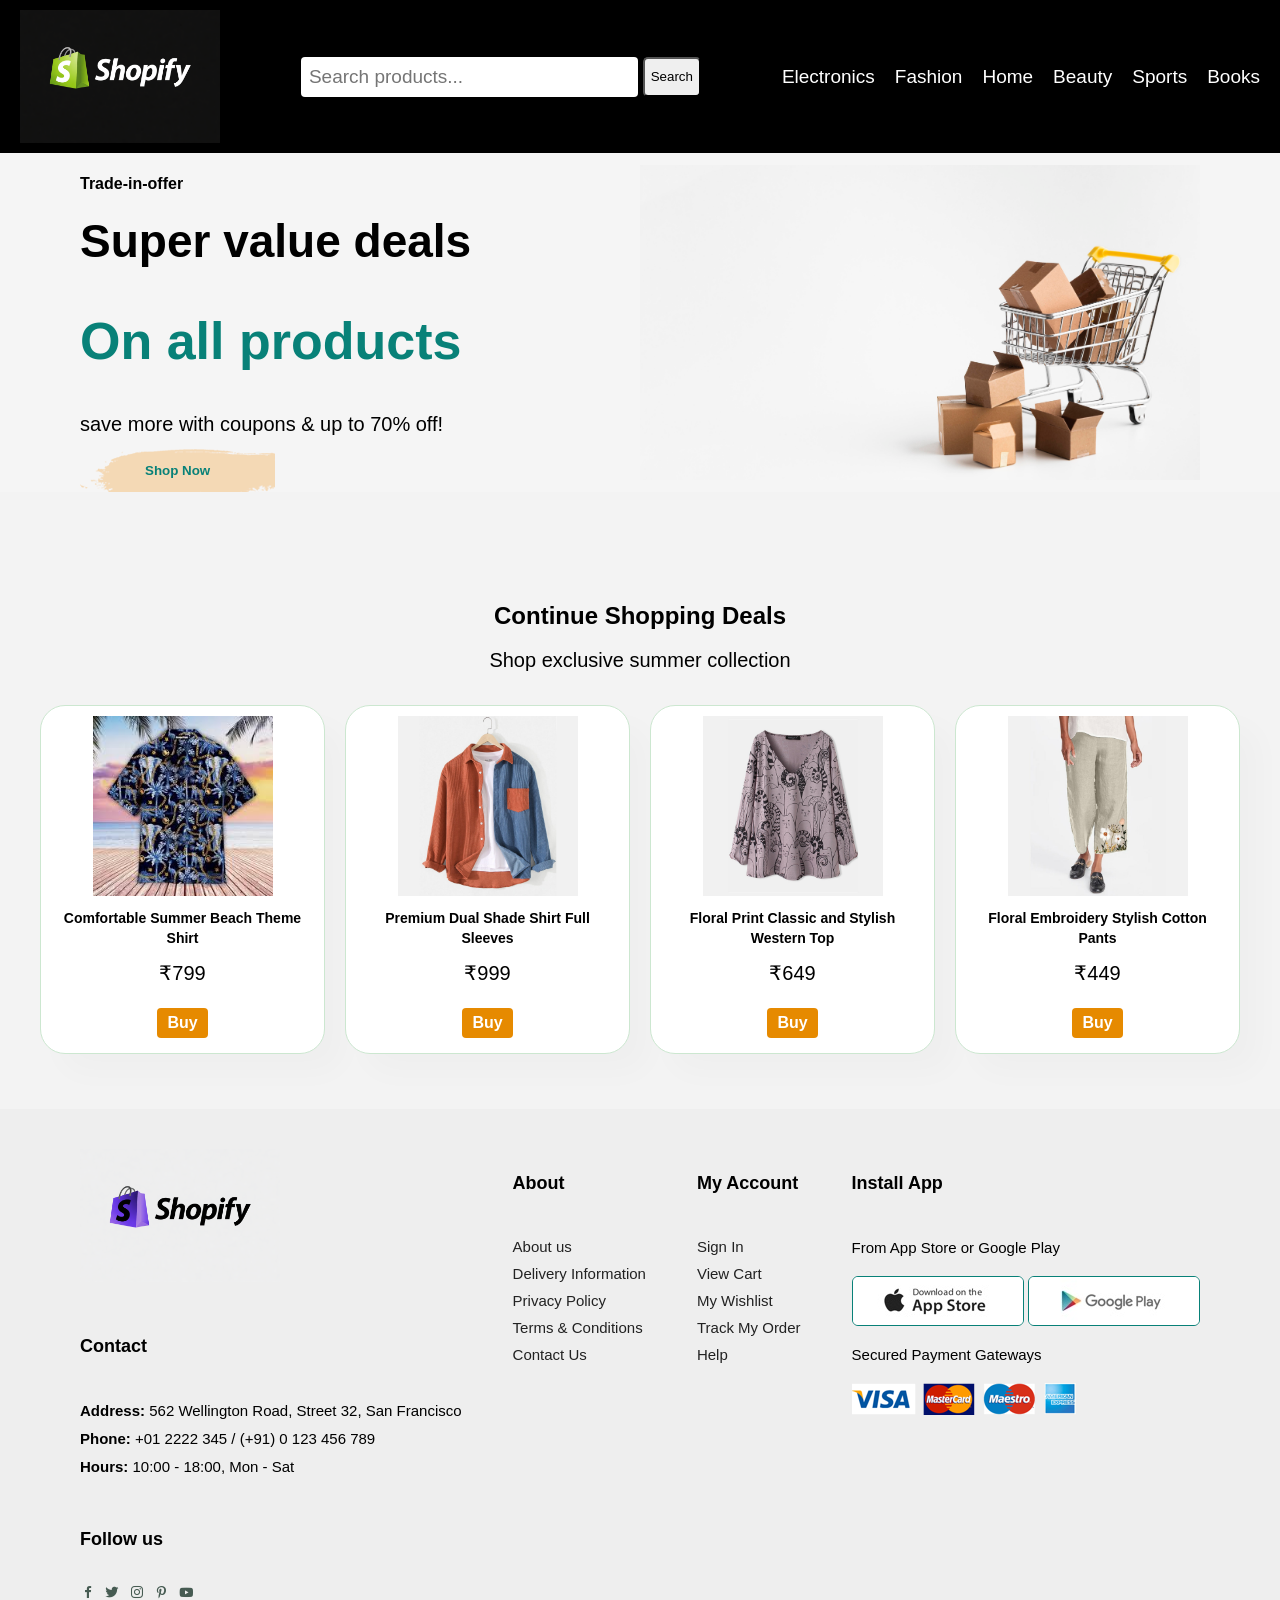
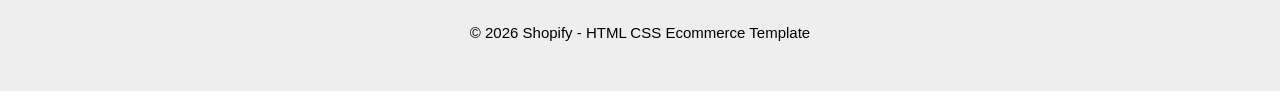
<file: index.html>
<!DOCTYPE html>
<html lang="en">

<head>
  <title>Ecommerce Shopping Webpage</title>
  <meta charset="UTF-8">
  <meta name="viewport" content="width=device-width, initial-scale=1.0">
  <link href='https://unpkg.com/boxicons@2.1.4/css/boxicons.min.css' rel='stylesheet'>
  <link rel="stylesheet" href="shopify.css">
</head>

<body>

  <header class="navbar">
    <img class="logo" src="images/shopify.png" alt="Logo">
    <div class="search-box">
      <input type="text" id="searchBar" placeholder="Search products...">
      <button id="searchBtn">Search</button>
    </div>
    <nav class="nav-links">
      <a href="electronics.html">Electronics</a>
      <a href="fashion.html">Fashion</a>
      <a href="home.html">Home</a>
      <a href="beauty.html">Beauty</a>
      <a href="sports.html">Sports</a>
      <a href="books.html">Books</a>
    </nav>
  </header>

  <section id="main">
    <div class="left">
      <h4>Trade-in-offer</h4>
      <h2>Super value deals</h2>
      <h1>On all products</h1>
      <p>save more with coupons & up to 70% off!</p>
      <button class="btn">Shop Now</button>
    </div>

    <div class="right">
      <img src="images/banner1.jpg" alt="shopping">
    </div>
  </section>
  <div class="search-results">
    <div class="searchproducts" id="productList"></div>
    <p id="noResults" style="display:none;">No products found</p>
  </div>
  <section class="deals">
    <h1 class="title">Continue Shopping Deals</h1>
    <p> Shop exclusive summer collection</p>

    <div class="product-grid">
      <div class="product">
        <img src="images/western.jpg" onclick="goToProduct('western')">
        <p class="desc product-name">Comfortable Summer Beach Theme Shirt</p>
        <p>₹799</p>
        <p class="price">Buy</p>
      </div>
      <div class="product">
        <img src="images/f2.jpg" onclick="goToProduct('dualshirt')">
        <p class="desc product-name">Premium Dual Shade Shirt Full Sleeves</p>
        <p>₹999</p>
        <p class="price">Buy</p>
      </div>
      <div class="product" onclick="goToProduct('westerntop')">
        <img src="images/f3.jpg">
        <p class="desc product-name">Floral Print Classic and Stylish Western Top</p>
        <p>₹649</p>
        <p class="price">Buy</p>
      </div>
      <div class="product" onclick="goToProduct('pants')">
        <img src="images/f4.jpg">
        <p class="desc product-name">Floral Embroidery Stylish Cotton Pants </p>
        <p>₹449</p>
        <p class="price">Buy</p>
      </div>
      
    </div>
  </section>
  <footer class="section-p1">
    <div class="col">
      <img class="logo" src="images/shopify.png" alt="">
      <h4>Contact</h4>
      <p><strong>Address:</strong> 562 Wellington Road, Street 32, San Francisco</p>
      <p><strong>Phone:</strong> +01 2222 345 / (+91) 0 123 456 789</p>
      <p><strong>Hours:</strong> 10:00 - 18:00, Mon - Sat</p>
      <div class="follow">
        <h4>Follow us</h4>
        <div class="icon">
          <i class='bx bxl-facebook'></i>
          <i class='bx bxl-twitter'></i>
          <i class='bx bxl-instagram'></i>
          <i class='bx bxl-pinterest-alt'></i>
          <i class='bx bxl-youtube'></i>
        </div>
      </div>
    </div>

    <div class="col">
      <h4>About</h4>
      <a>About us</a>
      <a>Delivery Information</a>
      <a>Privacy Policy</a>
      <a>Terms & Conditions</a>
      <a>Contact Us</a>
    </div>

    <div class="col">
      <h4>My Account</h4>
      <a>Sign In</a>
      <a>View Cart</a>
      <a>My Wishlist</a>
      <a>Track My Order</a>
      <a>Help</a>
    </div>

    <div class="col install">
      <h4>Install App</h4>
      <p>From App Store or Google Play</p>
      <div class="row">
        <img src="images/app.jpg" alt="">
        <img src="images/play.jpg" alt="">
      </div>
      <p>Secured Payment Gateways</p>
      <img src="images/pay.png" alt="">
    </div>

    <div class="copyright">
      <p>© 2026 Shopify - HTML CSS Ecommerce Template</p>
    </div>
  </footer>
  <script src="product.js"></script>

<script>
const searchInput = document.getElementById("searchBar");
const searchBtn = document.getElementById("searchBtn");
const container = document.getElementById("productList"); // create this div
const noResults = document.getElementById("noResults");

function performSearch() {
  let searchValue = searchInput.value.toLowerCase();
  container.innerHTML = "";
  let visibleCount = 0;

  Object.keys(products).forEach(key => {
    const p = products[key];

    if (p.name.toLowerCase().includes(searchValue)) {
      container.innerHTML += `
        <div class="product-card" onclick="goToProduct('${key}')">
          <img src="${p.img}">
          <p>${p.desc}</p>
          <p>${p.price}</p>
          <p>${p.rating}</p>
        </div>
      `;
      visibleCount++;
    }
  });

  noResults.style.display = visibleCount === 0 ? "block" : "none";
}

function goToProduct(product) {
  window.location.href = "product.html?item=" + product;
}

searchBtn.addEventListener("click", performSearch);

</script>
</body>

</html>
</file>
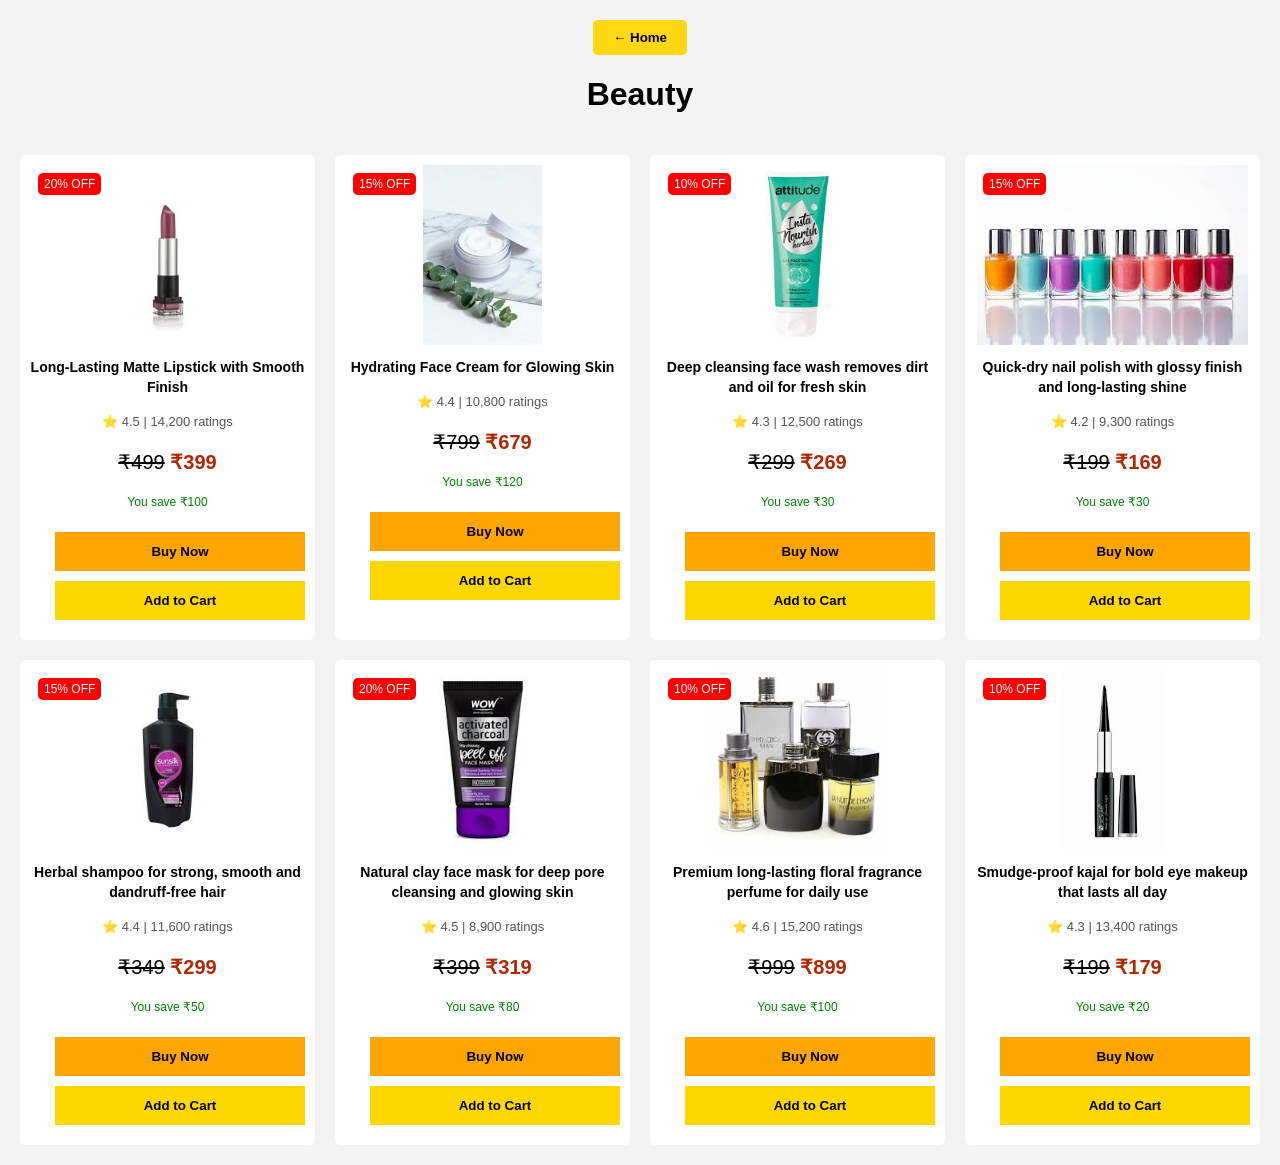
<file: beauty.html>
<!DOCTYPE html>
<html>

<head>
  <title>Beauty Products</title>
  <link rel="stylesheet" href="shopify.css">
</head>

<body>
  <div class="home-container">
    <button onclick="goHome()" class="home-btn">← Home</button>
  </div>
  <h1 class="title">Beauty</h1>

  <div class="products">

    <div class="product-card" onclick="goToProduct('lipstick')">
      <div class="img-box">
        <img src="images/lipstick.jpg">
        <span class="discount">20% OFF</span>
      </div>
      <p class="desc">Long-Lasting Matte Lipstick with Smooth Finish</p>
      <p class="rating">⭐ 4.5 | 14,200 ratings</p>
      <p>
        <del>₹499</del>
        <span class="final">₹399</span>
      </p>
      <p class="save">You save ₹100</p>
      <button class="buy">Buy Now</button>
      <button class="cart">Add to Cart</button>
    </div>

    <div class="product-card" onclick="goToProduct('facecream')">
      <div class="img-box">
        <img src="images/face-cream.jpg">
        <span class="discount">15% OFF</span>
      </div>
      <p class="desc">Hydrating Face Cream for Glowing Skin</p>
      <p class="rating">⭐ 4.4 | 10,800 ratings</p>
      <p>
        <del>₹799</del>
        <span class="final">₹679</span>
      </p>
      <p class="save">You save ₹120</p>
      <button class="buy">Buy Now</button>
      <button class="cart">Add to Cart</button>
    </div>

    <div class="product-card" onclick="goToProduct('facewash')">
      <div class="img-box">
        <img src="images/face-wash.jpg">
        <span class="discount">10% OFF</span>
      </div>
      <p class="desc">Deep cleansing face wash removes dirt and oil for fresh skin</p>
      <p class="rating">⭐ 4.3 | 12,500 ratings</p>
      <p>
        <del>₹299</del>
        <span class="final">₹269</span>
      </p>
      <p class="save">You save ₹30</p>
      <button class="buy">Buy Now</button>
      <button class="cart">Add to Cart</button>
    </div>

    <div class="product-card" onclick="goToProduct('nailpolish')">
      <div class="img-box">
        <img src="images/nail-polish.jpg">
        <span class="discount">15% OFF</span>
      </div>
      <p class="desc">Quick-dry nail polish with glossy finish and long-lasting shine</p>
      <p class="rating">⭐ 4.2 | 9,300 ratings</p>
      <p>
        <del>₹199</del>
        <span class="final">₹169</span>
      </p>
      <p class="save">You save ₹30</p>
      <button class="buy">Buy Now</button>
      <button class="cart">Add to Cart</button>
    </div>

    <div class="product-card" onclick="goToProduct('shampoo')">
      <div class="img-box">
        <img src="images/shampoo.jpg">
        <span class="discount">15% OFF</span>
      </div>
      <p class="desc">Herbal shampoo for strong, smooth and dandruff-free hair</p>
      <p class="rating">⭐ 4.4 | 11,600 ratings</p>
      <p>
        <del>₹349</del>
        <span class="final">₹299</span>
      </p>
      <p class="save">You save ₹50</p>
      <button class="buy">Buy Now</button>
      <button class="cart">Add to Cart</button>
    </div>

    <div class="product-card" onclick="goToProduct('facemask')">
      <div class="img-box">
        <img src="images/face-mask.jpg">
        <span class="discount">20% OFF</span>
      </div>
      <p class="desc">Natural clay face mask for deep pore cleansing and glowing skin</p>
      <p class="rating">⭐ 4.5 | 8,900 ratings</p>
      <p>
        <del>₹399</del>
        <span class="final">₹319</span>
      </p>
      <p class="save">You save ₹80</p>
      <button class="buy">Buy Now</button>
      <button class="cart">Add to Cart</button>
    </div>

    <div class="product-card" onclick="goToProduct('perfume')">
      <div class="img-box">
        <img src="images/perfume.jpg">
        <span class="discount">10% OFF</span>
      </div>
      <p class="desc">Premium long-lasting floral fragrance perfume for daily use</p>
      <p class="rating">⭐ 4.6 | 15,200 ratings</p>
      <p>
        <del>₹999</del>
        <span class="final">₹899</span>
      </p>
      <p class="save">You save ₹100</p>
      <button class="buy">Buy Now</button>
      <button class="cart">Add to Cart</button>
    </div>

    <div class="product-card" onclick="goToProduct('kajal')">
      <div class="img-box">
        <img src="images/kajal.jpg">
        <span class="discount">10% OFF</span>
      </div>
      <p class="desc">Smudge-proof kajal for bold eye makeup that lasts all day</p>
      <p class="rating">⭐ 4.3 | 13,400 ratings</p>
      <p>
        <del>₹199</del>
        <span class="final">₹179</span>
      </p>
      <p class="save">You save ₹20</p>
      <button class="buy">Buy Now</button>
      <button class="cart">Add to Cart</button>
    </div>

  </div>
  <script>
    function goToProduct(product) {
      window.location.href = "product.html?item=" + product;
    }
    function goHome() {
      window.location.href = "index.html"
    }
  </script>
</body>

</html>
</file>
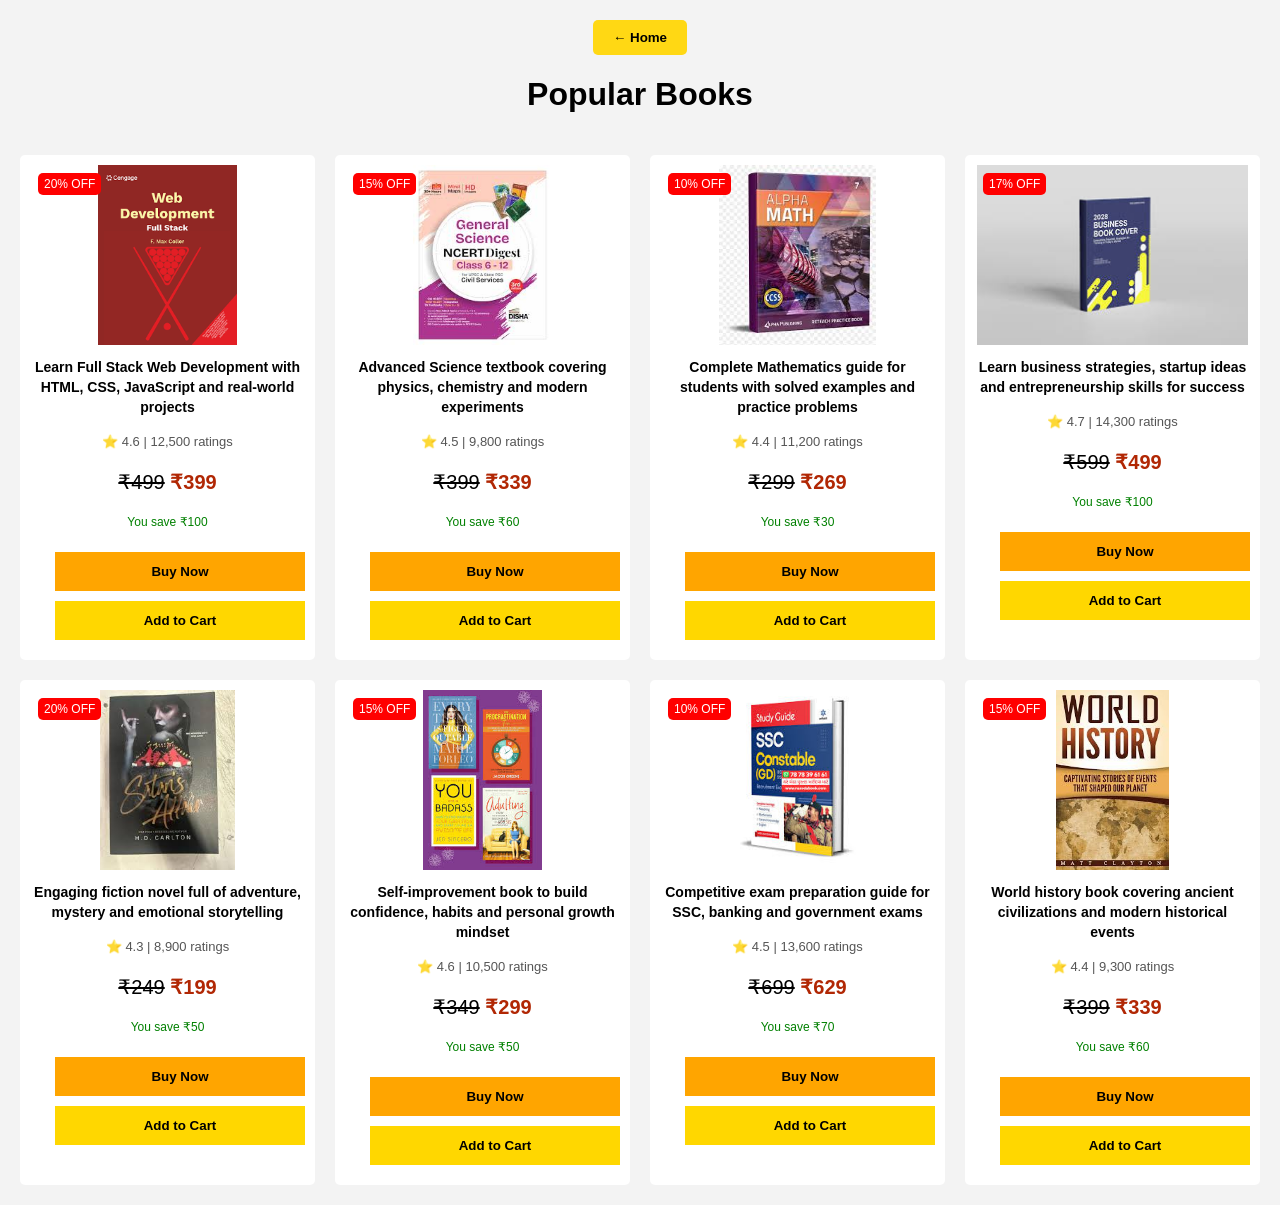
<file: books.html>
<!DOCTYPE html>
<html>

<head>
  <title>Books</title>
  <link rel="stylesheet" href="shopify.css">
</head>

<body>
  <div class="home-container">
    <button onclick="goHome()" class="home-btn">← Home</button>
  </div>
  <h1 class="title">Popular Books</h1>

  <div class="products">

    <div class="product-card" onclick="goToProduct('fullstack')">
      <div class="img-box">
        <img src="images/fullstack.png">
        <span class="discount">20% OFF</span>
      </div>
      <p class="desc">Learn Full Stack Web Development with HTML, CSS, JavaScript and real-world projects</p>
      <p class="rating">⭐ 4.6 | 12,500 ratings</p>
      <p>
        <del>₹499</del>
        <span class="final">₹399</span>
      </p>
      <p class="save">You save ₹100</p>
      <button class="buy">Buy Now</button>
      <button class="cart">Add to Cart</button>
    </div>

    <div class="product-card" onclick="goToProduct('science')">
      <div class="img-box">
        <img src="images/science.jpg">
        <span class="discount">15% OFF</span>
      </div>
      <p class="desc">Advanced Science textbook covering physics, chemistry and modern experiments</p>
      <p class="rating">⭐ 4.5 | 9,800 ratings</p>
      <p>
        <del>₹399</del>
        <span class="final">₹339</span>
      </p>
      <p class="save">You save ₹60</p>
      <button class="buy">Buy Now</button>
      <button class="cart">Add to Cart</button>
    </div>

    <div class="product-card" onclick="goToProduct('math')">
      <div class="img-box">
        <img src="images/math.jpg">
        <span class="discount">10% OFF</span>
      </div>
      <p class="desc">Complete Mathematics guide for students with solved examples and practice problems</p>
      <p class="rating">⭐ 4.4 | 11,200 ratings</p>
      <p>
        <del>₹299</del>
        <span class="final">₹269</span>
      </p>
      <p class="save">You save ₹30</p>
      <button class="buy">Buy Now</button>
      <button class="cart">Add to Cart</button>
    </div>

    <div class="product-card" onclick="goToProduct('business')">
      <div class="img-box">
        <img src="images/business.jpg">
        <span class="discount">17% OFF</span>
      </div>
      <p class="desc">Learn business strategies, startup ideas and entrepreneurship skills for success</p>
      <p class="rating">⭐ 4.7 | 14,300 ratings</p>
      <p>
        <del>₹599</del>
        <span class="final">₹499</span>
      </p>
      <p class="save">You save ₹100</p>
      <button class="buy">Buy Now</button>
      <button class="cart">Add to Cart</button>
    </div>

    <div class="product-card" onclick="goToProduct('fiction')">
      <div class="img-box">
        <img src="images/fiction.jpg">
        <span class="discount">20% OFF</span>
      </div>
      <p class="desc">Engaging fiction novel full of adventure, mystery and emotional storytelling</p>
      <p class="rating">⭐ 4.3 | 8,900 ratings</p>
      <p>
        <del>₹249</del>
        <span class="final">₹199</span>
      </p>
      <p class="save">You save ₹50</p>
      <button class="buy">Buy Now</button>
      <button class="cart">Add to Cart</button>
    </div>

    <div class="product-card" onclick="goToProduct('selfhelp')">
      <div class="img-box">
        <img src="images/self-help.jpg">
        <span class="discount">15% OFF</span>
      </div>
      <p class="desc">Self-improvement book to build confidence, habits and personal growth mindset</p>
      <p class="rating">⭐ 4.6 | 10,500 ratings</p>
      <p>
        <del>₹349</del>
        <span class="final">₹299</span>
      </p>
      <p class="save">You save ₹50</p>
      <button class="buy">Buy Now</button>
      <button class="cart">Add to Cart</button>
    </div>

    <div class="product-card" onclick="goToProduct('ssc')">
      <div class="img-box">
        <img src="images/ssc.jpg">
        <span class="discount">10% OFF</span>
      </div>
      <p class="desc">Competitive exam preparation guide for SSC, banking and government exams</p>
      <p class="rating">⭐ 4.5 | 13,600 ratings</p>
      <p>
        <del>₹699</del>
        <span class="final">₹629</span>
      </p>
      <p class="save">You save ₹70</p>
      <button class="buy">Buy Now</button>
      <button class="cart">Add to Cart</button>
    </div>

    <div class="product-card" onclick="goToProduct('history')">
      <div class="img-box">
        <img src="images/history.jpg">
        <span class="discount">15% OFF</span>
      </div>
      <p class="desc">World history book covering ancient civilizations and modern historical events</p>
      <p class="rating">⭐ 4.4 | 9,300 ratings</p>
      <p>
        <del>₹399</del>
        <span class="final">₹339</span>
      </p>
      <p class="save">You save ₹60</p>
      <button class="buy">Buy Now</button>
      <button class="cart">Add to Cart</button>
    </div>

  </div>
  <script>function goToProduct(product) {
      window.location.href = "product.html?item=" + product;
    }
    function goHome() {
      window.location.href = "index.html"
    }</script>
</body>

</html>
</file>
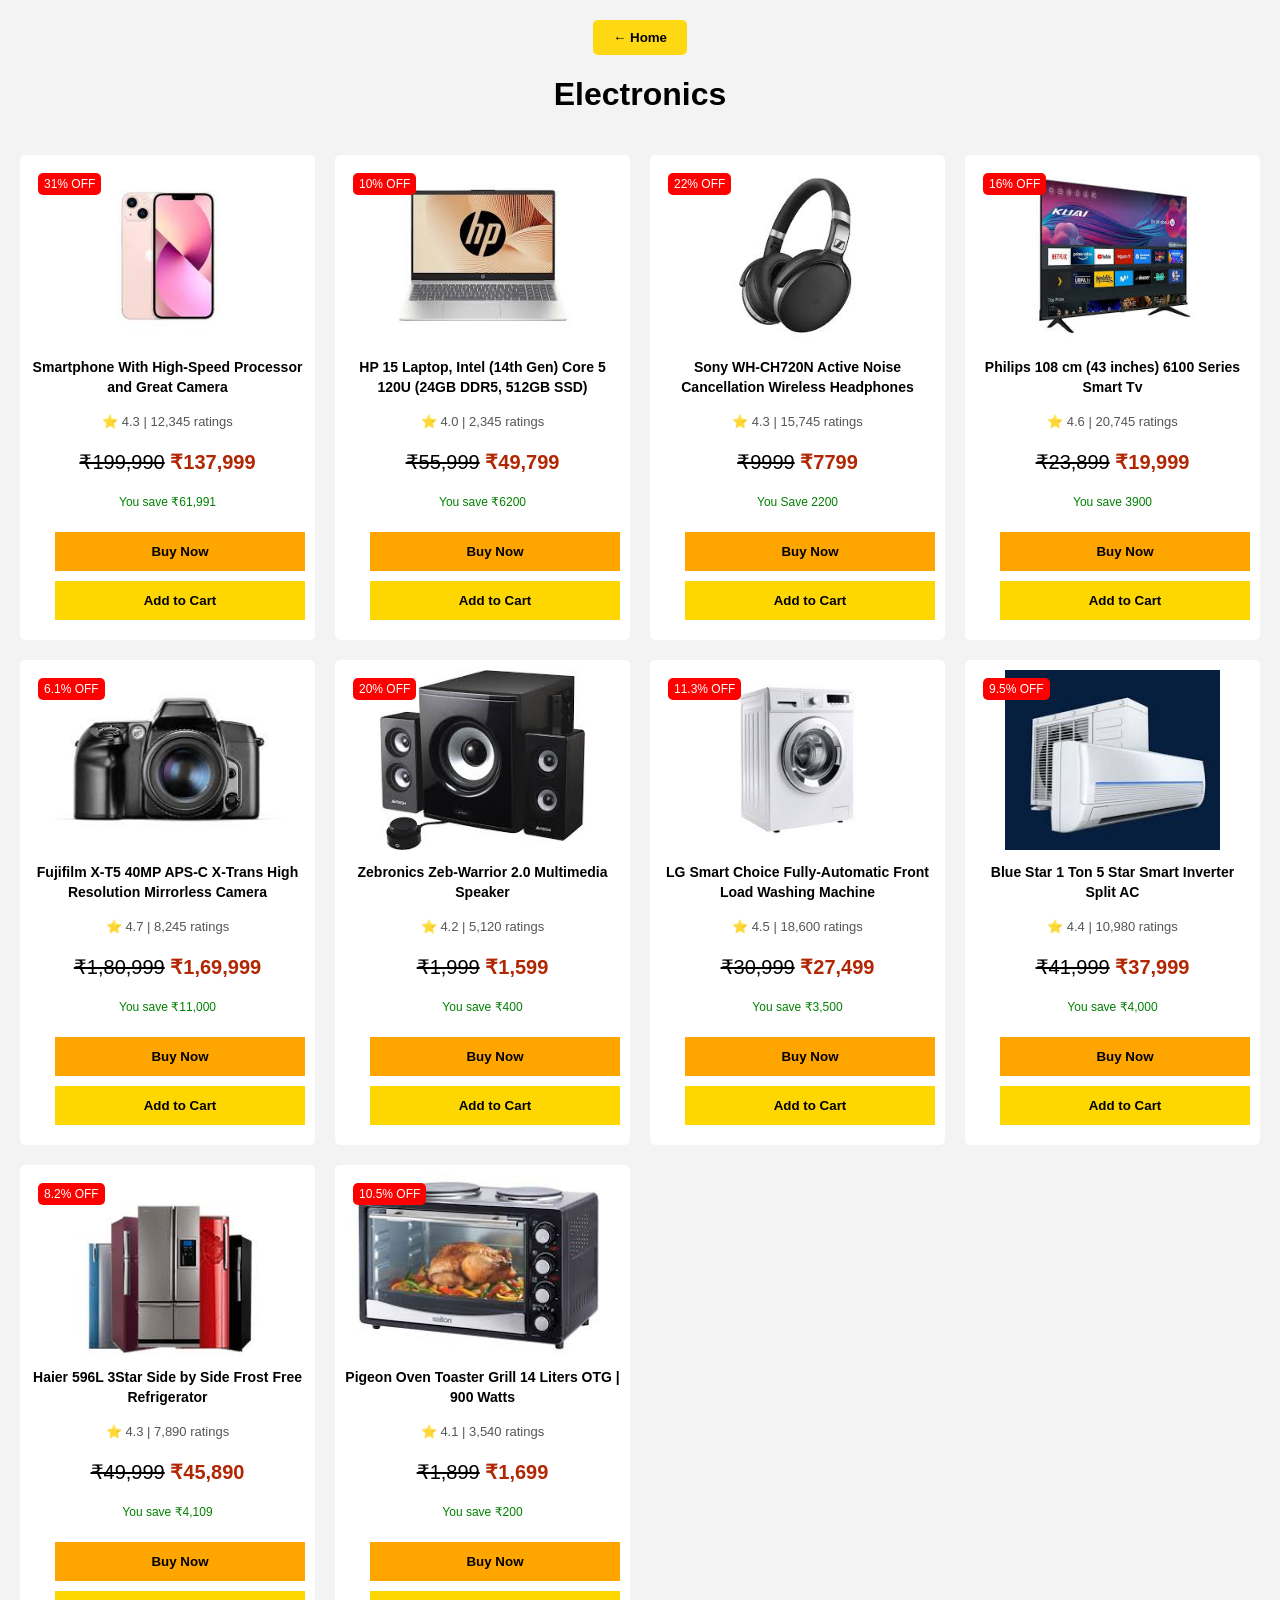
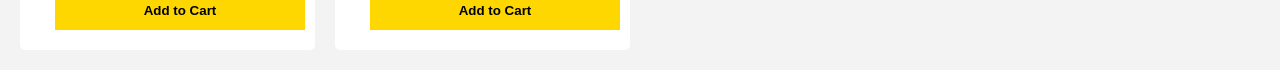
<file: electronics.html>
<!DOCTYPE html>
<html>

<head>
  <title>Electronics</title>
  <link rel="stylesheet" href="shopify.css">
</head>

<body>
  <div class="home-container">
    <button onclick="goHome()" class="home-btn">← Home</button>
  </div>
  <h1 class="title">Electronics</h1>

  <div class="products">

    <div class="product-card" onclick="goToProduct('phone')">
      <div class="img-box">
        <img src="images/phone.jpg">
        <span class="discount">31% OFF</span>
      </div>
      <p class="desc">
        Smartphone With High-Speed Processor and Great Camera
      </p>
      <p class="rating">⭐ 4.3 | 12,345 ratings</p>
      <p>
        <del>₹199,990</del>
        <span class="final">₹137,999</span>
      </p>
      <p class="save">You save ₹61,991</p>
      <button class="buy">Buy Now</button>
      <button class="cart">Add to Cart</button>
    </div>

    <div class="product-card" onclick="goToProduct('laptop')">
      <div class="img-box">
        <img src="images/laptop.jpg">
        <span class="discount">10% OFF</span>
      </div>
      <p class="desc">HP 15 Laptop, Intel (14th Gen) Core 5 120U (24GB DDR5, 512GB SSD)</p>
      <p class="rating">⭐ 4.0 | 2,345 ratings</p>
      <p>
        <del>₹55,999</del>
        <span class="final">₹49,799</span>
      </p>
      <p class="save">You save ₹6200</p>
      <button class="buy">Buy Now</button>
      <button class="cart">Add to Cart</button>
    </div>

    <div class="product-card" onclick="goToProduct('headphones')">
      <div class="img-box">
        <img src="images/headphones.jpg">
        <span class="discount">22% OFF</span>
      </div>
      <p class="desc">Sony WH-CH720N Active Noise Cancellation Wireless Headphones</p>
      <p class="rating">⭐ 4.3 | 15,745 ratings</p>
      <p>
        <del>₹9999</del>
        <span class="final">₹7799</span>
      </p>
      <p class="save">You Save 2200</p>
      <button class="buy">Buy Now</button>
      <button class="cart">Add to Cart</button>
    </div>

    <div class="product-card" onclick="goToProduct('tv')">
      <div class="img-box">
        <img src="images/tv.jpg">
        <span class="discount">16% OFF</span>
      </div>
      <p class="desc">Philips 108 cm (43 inches) 6100 Series Smart Tv</p>
      <p class="rating">⭐ 4.6 | 20,745 ratings</p>
      <p>
        <del>₹23,899</del>
        <span class="final">₹19,999</span>
      </p>
      <p class="save">You save 3900</p>
      <button class="buy">Buy Now</button>
      <button class="cart">Add to Cart</button>
    </div>

    <div class="product-card" onclick="goToProduct('camera')">
      <div class="img-box">
        <img src="images/camera.jpg">
        <span class="discount">6.1% OFF</span>
      </div>
      <p class="desc">Fujifilm X-T5 40MP APS-C X-Trans High Resolution Mirrorless Camera</p>
      <p class="rating">⭐ 4.7 | 8,245 ratings</p>
      <p>
        <del>₹1,80,999</del>
        <span class="final">₹1,69,999</span>
      </p>
      <p class="save">You save ₹11,000</p>
      <button class="buy">Buy Now</button>
      <button class="cart">Add to Cart</button>
    </div>


    <div class="product-card" onclick="goToProduct('speaker')">
      <div class="img-box">
        <img src="images/speaker.jpg">
        <span class="discount">20% OFF</span>
      </div>
      <p class="desc">Zebronics Zeb-Warrior 2.0 Multimedia Speaker</p>
      <p class="rating">⭐ 4.2 | 5,120 ratings</p>
      <p>
        <del>₹1,999</del>
        <span class="final">₹1,599</span>
      </p>
      <p class="save">You save ₹400</p>
      <button class="buy">Buy Now</button>
      <button class="cart">Add to Cart</button>
    </div>

    <div class="product-card" onclick="goToProduct('washingmachine')">
      <div class="img-box">
        <img src="images/washingmachine.jpg">
        <span class="discount">11.3% OFF</span>
      </div>
      <p class="desc">LG Smart Choice Fully-Automatic Front Load Washing Machine</p>
      <p class="rating">⭐ 4.5 | 18,600 ratings</p>
      <p>
        <del>₹30,999</del>
        <span class="final">₹27,499</span>
      </p>
      <p class="save">You save ₹3,500</p>
      <button class="buy">Buy Now</button>
      <button class="cart">Add to Cart</button>
    </div>

    <div class="product-card" onclick="goToProduct('ac')">
      <div class="img-box">
        <img src="images/ac.jpg">
        <span class="discount">9.5% OFF</span>
      </div>
      <p class="desc">Blue Star 1 Ton 5 Star Smart Inverter Split AC</p>
      <p class="rating">⭐ 4.4 | 10,980 ratings</p>
      <p>
        <del>₹41,999</del>
        <span class="final">₹37,999</span>
      </p>
      <p class="save">You save ₹4,000</p>
      <button class="buy">Buy Now</button>
      <button class="cart">Add to Cart</button>
    </div>

    <div class="product-card" onclick="goToProduct('fridge')">
      <div class="img-box">
        <img src="images/refridge.jpg">
        <span class="discount">8.2% OFF</span>
      </div>
      <p class="desc">Haier 596L 3Star Side by Side Frost Free Refrigerator</p>
      <p class="rating">⭐ 4.3 | 7,890 ratings</p>
      <p>
        <del>₹49,999</del>
        <span class="final">₹45,890</span>
      </p>
      <p class="save">You save ₹4,109</p>
      <button class="buy">Buy Now</button>
      <button class="cart">Add to Cart</button>
    </div>

    <div class="product-card" onclick="goToProduct('oven')">
      <div class="img-box">
        <img src="images/oven.jpg">
        <span class="discount">10.5% OFF</span>
      </div>
      <p class="desc">Pigeon Oven Toaster Grill 14 Liters OTG | 900 Watts</p>
      <p class="rating">⭐ 4.1 | 3,540 ratings</p>
      <p>
        <del>₹1,899</del>
        <span class="final">₹1,699</span>
      </p>
      <p class="save">You save ₹200</p>
      <button class="buy">Buy Now</button>
      <button class="cart">Add to Cart</button>
    </div>
    <script>
      function goToProduct(product) {
        window.location.href = "product.html?item=" + product;
      }
      function goHome() {
        window.location.href = "index.html";
      }
    </script>
</body>

</html>
</file>
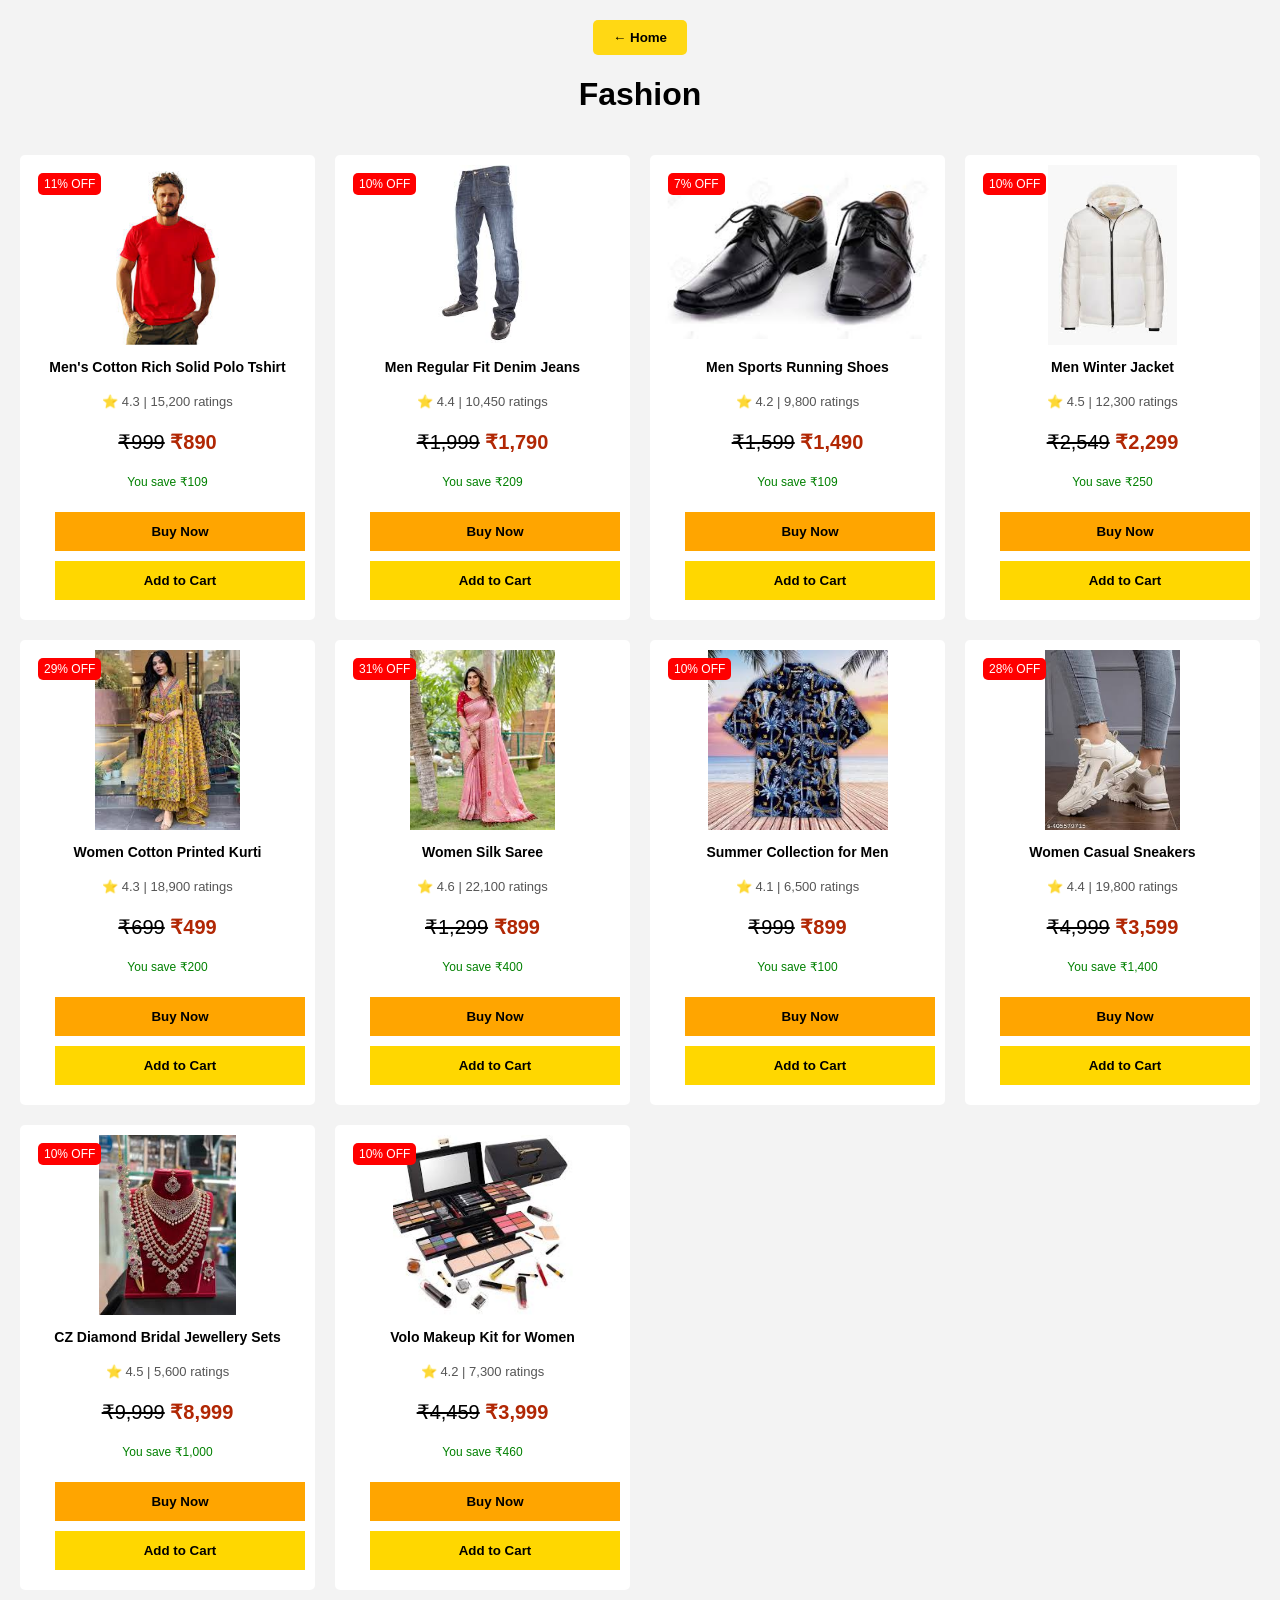
<file: fashion.html>
<!DOCTYPE html>
<html>

<head>
  <title>Fashion Products</title>
  <link rel="stylesheet" href="shopify.css">
</head>

<body>
  <div class="home-container">
    <button onclick="goHome()" class="home-btn">← Home</button>
  </div>
  <h1 class="title">Fashion</h1>
  <div class="products">
    <div class="product-card" onclick="goToProduct('tshirt')">
      <div class="img-box">
        <img src="images/tshirt.jpg">
        <span class="discount">11% OFF</span>
      </div>
      <p class="desc">Men's Cotton Rich Solid Polo Tshirt</p>
      <p class="rating">⭐ 4.3 | 15,200 ratings</p>
      <p>
        <del>₹999</del>
        <span class="final">₹890</span>
      </p>
      <p class="save">You save ₹109</p>
      <button class="buy">Buy Now</button>
      <button class="cart">Add to Cart</button>
    </div>

    <div class="product-card" onclick="goToProduct('jeans')">
      <div class="img-box">
        <img src="images/men-jeans.jpg">
        <span class="discount">10% OFF</span>
      </div>
      <p class="desc">Men Regular Fit Denim Jeans</p>
      <p class="rating">⭐ 4.4 | 10,450 ratings</p>
      <p>
        <del>₹1,999</del>
        <span class="final">₹1,790</span>
      </p>
      <p class="save">You save ₹209</p>
      <button class="buy">Buy Now</button>
      <button class="cart">Add to Cart</button>
    </div>

    <div class="product-card" onclick="goToProduct('shoes')">
      <div class="img-box">
        <img src="images/men-shoes.jpg">
        <span class="discount">7% OFF</span>
      </div>
      <p class="desc">Men Sports Running Shoes</p>
      <p class="rating">⭐ 4.2 | 9,800 ratings</p>
      <p>
        <del>₹1,599</del>
        <span class="final">₹1,490</span>
      </p>
      <p class="save">You save ₹109</p>
      <button class="buy">Buy Now</button>
      <button class="cart">Add to Cart</button>
    </div>

    <div class="product-card" onclick="goToProduct('jacket')">
      <div class="img-box">
        <img src="images/men-jacket.jpg">
        <span class="discount">10% OFF</span>
      </div>
      <p class="desc">Men Winter Jacket</p>
      <p class="rating">⭐ 4.5 | 12,300 ratings</p>
      <p>
        <del>₹2,549</del>
        <span class="final">₹2,299</span>
      </p>
      <p class="save">You save ₹250</p>
      <button class="buy">Buy Now</button>
      <button class="cart">Add to Cart</button>
    </div>

    <div class="product-card" onclick="goToProduct('kurti')">
      <div class="img-box">
        <img src="images/women-kurti.jpg">
        <span class="discount">29% OFF</span>
      </div>
      <p class="desc">Women Cotton Printed Kurti</p>
      <p class="rating">⭐ 4.3 | 18,900 ratings</p>
      <p>
        <del>₹699</del>
        <span class="final">₹499</span>
      </p>
      <p class="save">You save ₹200</p>
      <button class="buy">Buy Now</button>
      <button class="cart">Add to Cart</button>
    </div>

    <div class="product-card" onclick="goToProduct('saree')">
      <div class="img-box">
        <img src="images/women-saree.jpg">
        <span class="discount">31% OFF</span>
      </div>
      <p class="desc">Women Silk Saree</p>
      <p class="rating">⭐ 4.6 | 22,100 ratings</p>
      <p>
        <del>₹1,299</del>
        <span class="final">₹899</span>
      </p>
      <p class="save">You save ₹400</p>
      <button class="buy">Buy Now</button>
      <button class="cart">Add to Cart</button>
    </div>

    <div class="product-card" onclick="goToProduct('western')">
      <div class="img-box">
        <img src="images/western.jpg">
        <span class="discount">10% OFF</span>
      </div>
      <p class="desc">Summer Collection for Men</p>
      <p class="rating">⭐ 4.1 | 6,500 ratings</p>
      <p>
        <del>₹999</del>
        <span class="final">₹899</span>
      </p>
      <p class="save">You save ₹100</p>
      <button class="buy">Buy Now</button>
      <button class="cart">Add to Cart</button>
    </div>

    <div class="product-card" onclick="goToProduct('sneakers')">
      <div class="img-box">
        <img src="images/sneakers.jpg">
        <span class="discount">28% OFF</span>
      </div>
      <p class="desc">Women Casual Sneakers</p>
      <p class="rating">⭐ 4.4 | 19,800 ratings</p>
      <p>
        <del>₹4,999</del>
        <span class="final">₹3,599</span>
      </p>
      <p class="save">You save ₹1,400</p>
      <button class="buy">Buy Now</button>
      <button class="cart">Add to Cart</button>
    </div>

    <div class="product-card" onclick="goToProduct('jewelry')">
      <div class="img-box">
        <img src="images/jewelry.jpg">
        <span class="discount">10% OFF</span>
      </div>
      <p class="desc">CZ Diamond Bridal Jewellery Sets</p>
      <p class="rating">⭐ 4.5 | 5,600 ratings</p>
      <p>
        <del>₹9,999</del>
        <span class="final">₹8,999</span>
      </p>
      <p class="save">You save ₹1,000</p>
      <button class="buy">Buy Now</button>
      <button class="cart">Add to Cart</button>
    </div>

    <div class="product-card" onclick="goToProduct('makeup')">
      <div class="img-box">
        <img src="images/makeup.jpg">
        <span class="discount">10% OFF</span>
      </div>
      <p class="desc">Volo Makeup Kit for Women</p>
      <p class="rating">⭐ 4.2 | 7,300 ratings</p>
      <p>
        <del>₹4,459</del>
        <span class="final">₹3,999</span>
      </p>
      <p class="save">You save ₹460</p>
      <button class="buy">Buy Now</button>
      <button class="cart">Add to Cart</button>
    </div>

  </div>
  <script>function goToProduct(product) {
      window.location.href = "product.html?item=" + product;
    }
    function goHome() {
      window.location.href = "index.html";
    }</script>
</body>

</html>
</file>
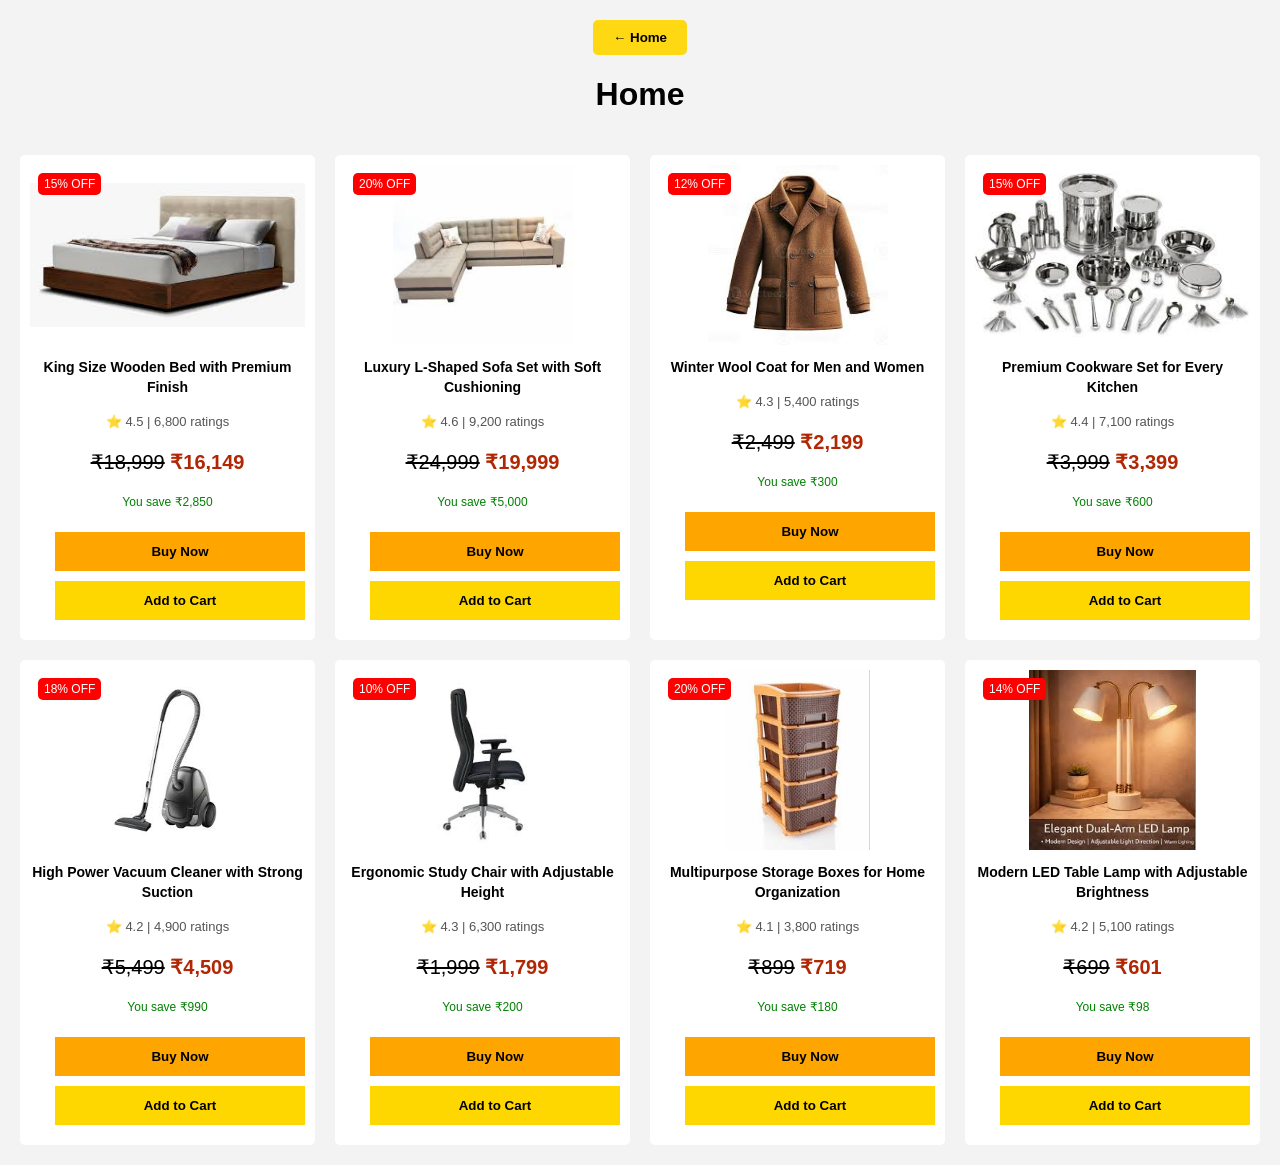
<file: home.html>
<!DOCTYPE html>
<html>

<head>
  <title>Home Appliances</title>
  <link rel="stylesheet" href="shopify.css">
</head>

<body>
  <div class="home-container">
    <button onclick="goHome()" class="home-btn">← Home</button>
  </div>
  <h1 class="title">Home</h1>

  <div class="products">

    <div class="product-card" onclick="goToProduct('bed')">
      <div class="img-box">
        <img src="images/bed.jpg">
        <span class="discount">15% OFF</span>
      </div>
      <p class="desc">King Size Wooden Bed with Premium Finish</p>
      <p class="rating">⭐ 4.5 | 6,800 ratings</p>
      <p>
        <del>₹18,999</del>
        <span class="final">₹16,149</span>
      </p>
      <p class="save">You save ₹2,850</p>
      <button class="buy">Buy Now</button>
      <button class="cart">Add to Cart</button>
    </div>

    <div class="product-card" onclick="goToProduct('sofa')">
      <div class="img-box">
        <img src="images/sofa.jpg">
        <span class="discount">20% OFF</span>
      </div>
      <p class="desc">Luxury L-Shaped Sofa Set with Soft Cushioning</p>
      <p class="rating">⭐ 4.6 | 9,200 ratings</p>
      <p>
        <del>₹24,999</del>
        <span class="final">₹19,999</span>
      </p>
      <p class="save">You save ₹5,000</p>
      <button class="buy">Buy Now</button>
      <button class="cart">Add to Cart</button>
    </div>

    <div class="product-card" onclick="goToProduct('coat')">
      <div class="img-box">
        <img src="images/coat.jpg">
        <span class="discount">12% OFF</span>
      </div>
      <p class="desc">Winter Wool Coat for Men and Women</p>
      <p class="rating">⭐ 4.3 | 5,400 ratings</p>
      <p>
        <del>₹2,499</del>
        <span class="final">₹2,199</span>
      </p>
      <p class="save">You save ₹300</p>
      <button class="buy">Buy Now</button>
      <button class="cart">Add to Cart</button>
    </div>

    <div class="product-card" onclick="goToProduct('kitchenset')">
      <div class="img-box">
        <img src="images/kitchen-set.jpg">
        <span class="discount">15% OFF</span>
      </div>
      <p class="desc">Premium Cookware Set for Every Kitchen</p>
      <p class="rating">⭐ 4.4 | 7,100 ratings</p>
      <p>
        <del>₹3,999</del>
        <span class="final">₹3,399</span>
      </p>
      <p class="save">You save ₹600</p>
      <button class="buy">Buy Now</button>
      <button class="cart">Add to Cart</button>
    </div>

    <div class="product-card" onclick="goToProduct('vacuum')">
      <div class="img-box">
        <img src="images/vaccum.jpg">
        <span class="discount">18% OFF</span>
      </div>
      <p class="desc">High Power Vacuum Cleaner with Strong Suction</p>
      <p class="rating">⭐ 4.2 | 4,900 ratings</p>
      <p>
        <del>₹5,499</del>
        <span class="final">₹4,509</span>
      </p>
      <p class="save">You save ₹990</p>
      <button class="buy">Buy Now</button>
      <button class="cart">Add to Cart</button>
    </div>

    <div class="product-card" onclick="goToProduct('chair')">
      <div class="img-box">
        <img src="images/chair.jpg">
        <span class="discount">10% OFF</span>
      </div>
      <p class="desc">Ergonomic Study Chair with Adjustable Height</p>
      <p class="rating">⭐ 4.3 | 6,300 ratings</p>
      <p>
        <del>₹1,999</del>
        <span class="final">₹1,799</span>
      </p>
      <p class="save">You save ₹200</p>
      <button class="buy">Buy Now</button>
      <button class="cart">Add to Cart</button>
    </div>

    <div class="product-card" onclick="goToProduct('storagebox')">
      <div class="img-box">
        <img src="images/storage-box.jpg">
        <span class="discount">20% OFF</span>
      </div>
      <p class="desc">Multipurpose Storage Boxes for Home Organization</p>
      <p class="rating">⭐ 4.1 | 3,800 ratings</p>
      <p>
        <del>₹899</del>
        <span class="final">₹719</span>
      </p>
      <p class="save">You save ₹180</p>
      <button class="buy">Buy Now</button>
      <button class="cart">Add to Cart</button>
    </div>

    <div class="product-card" onclick="goToProduct('lamp')">
      <div class="img-box">
        <img src="images/lamp.jpg">
        <span class="discount">14% OFF</span>
      </div>
      <p class="desc">Modern LED Table Lamp with Adjustable Brightness</p>
      <p class="rating">⭐ 4.2 | 5,100 ratings</p>
      <p>
        <del>₹699</del>
        <span class="final">₹601</span>
      </p>
      <p class="save">You save ₹98</p>
      <button class="buy">Buy Now</button>
      <button class="cart">Add to Cart</button>
    </div>

  </div>
  <script>function goToProduct(product) {
      window.location.href = "product.html?item=" + product;
    }
    function goHome() {
      window.location.href = "index.html"
    }</script>
</body>

</html>
</file>
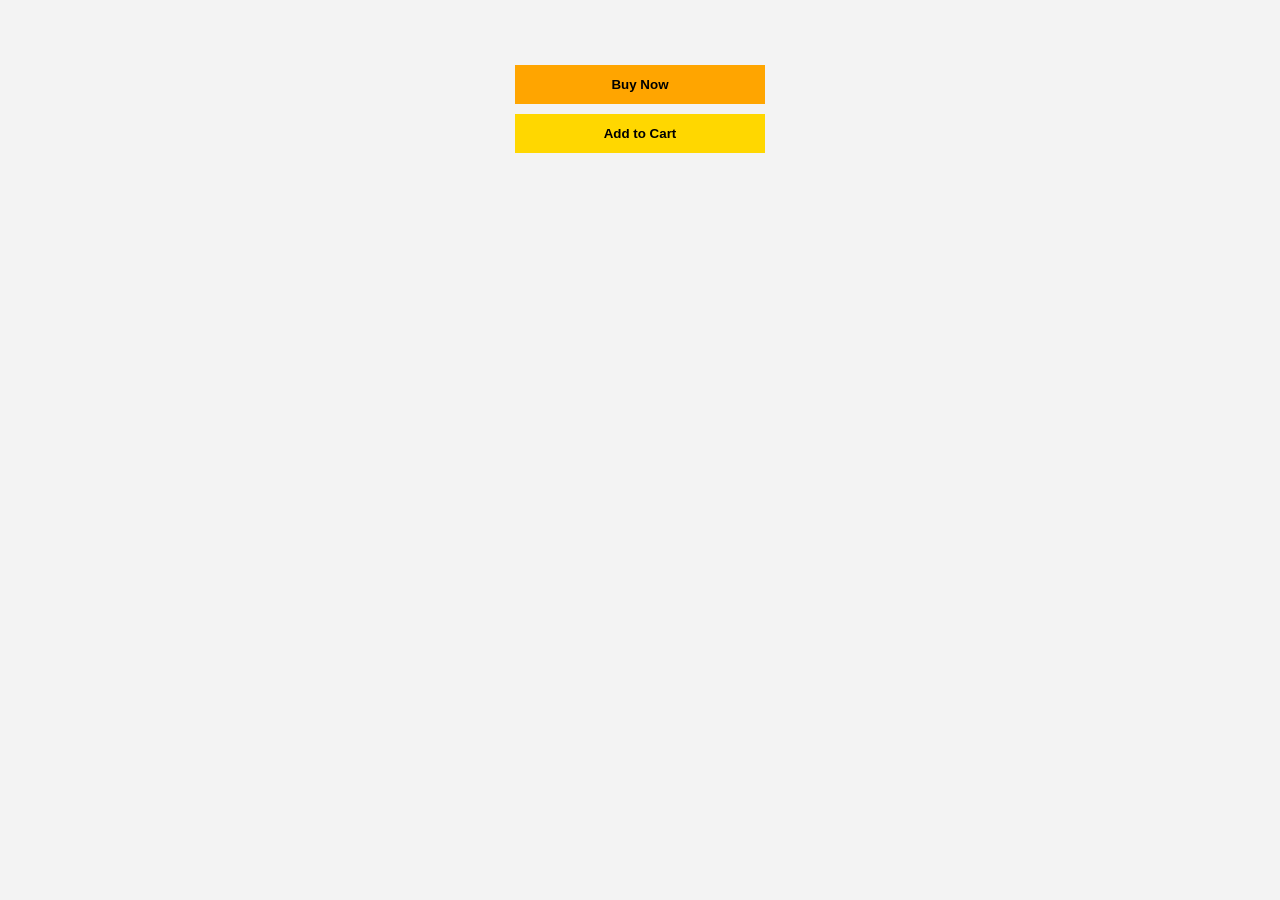
<file: product.html>
<!DOCTYPE html>
<html>

<head>
  <title>Product Details</title>
  <link rel="stylesheet" href="shopify.css">
</head>

<body>

  <div class="product-detail">
    <img id="productImg">

    <div class="details">
      <h2 id="productName"></h2>
      <p id="productRating"></p>
      <h3 id="productPrice"></h3>
      <p id="productDesc"></p>

      <button class="buy">Buy Now</button>
      <button class="cart">Add to Cart</button>
    </div>
  </div>

  <script src="product.js"></script>
<script>
const params = new URLSearchParams(window.location.search);
const item = params.get("item");

const product = products[item];

if (product) {
  document.getElementById("productImg").src = product.img;
  document.getElementById("productName").innerText = product.name;
  document.getElementById("productRating").innerText = product.rating;
  document.getElementById("productPrice").innerText = product.price;
  document.getElementById("productDesc").innerText = product.desc;
}
</script>

</body>

</html>
</file>
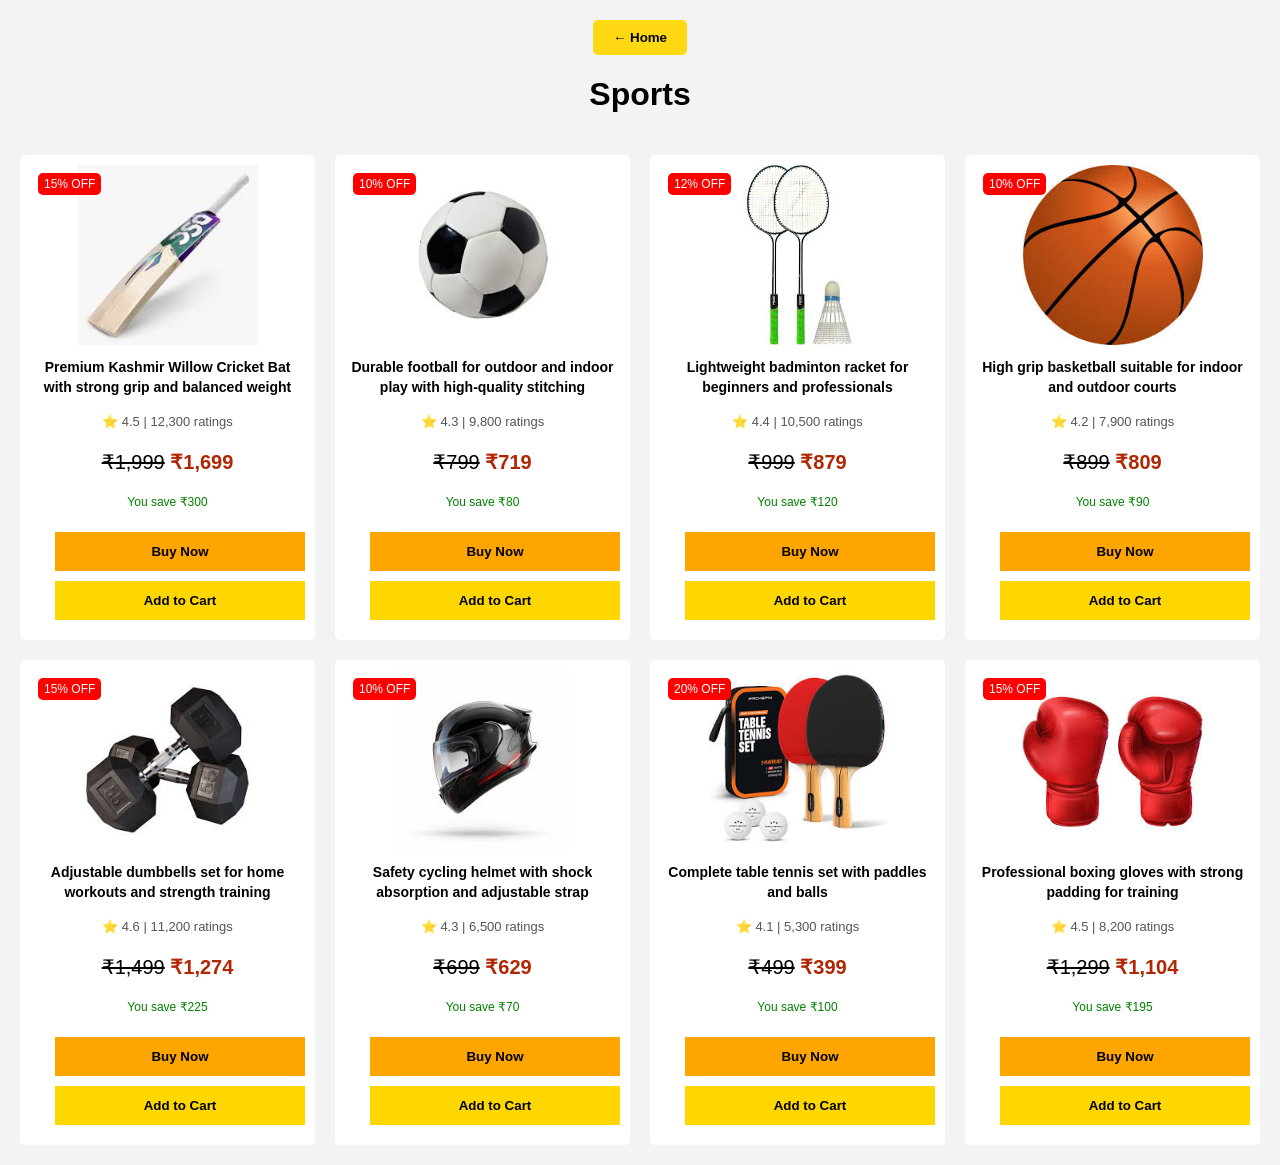
<file: sports.html>
<!DOCTYPE html>
<html>

<head>
  <title>Sports Products</title>
  <link rel="stylesheet" href="shopify.css">
</head>

<body>
  <div class="home-container">
    <button onclick="goHome()" class="home-btn">← Home</button>
  </div>
  <h1 class="title">Sports</h1>

  <div class="products">

    <div class="product-card" onclick="goToProduct('cricketbat')">
      <div class="img-box">
        <img src="images/cricket-bat.jpg">
        <span class="discount">15% OFF</span>
      </div>
      <p class="desc">Premium Kashmir Willow Cricket Bat with strong grip and balanced weight</p>
      <p class="rating">⭐ 4.5 | 12,300 ratings</p>
      <p>
        <del>₹1,999</del>
        <span class="final">₹1,699</span>
      </p>
      <p class="save">You save ₹300</p>
      <button class="buy">Buy Now</button>
      <button class="cart">Add to Cart</button>
    </div>

    <div class="product-card" onclick="goToProduct('football')">
      <div class="img-box">
        <img src="images/football.jpg">
        <span class="discount">10% OFF</span>
      </div>
      <p class="desc">Durable football for outdoor and indoor play with high-quality stitching</p>
      <p class="rating">⭐ 4.3 | 9,800 ratings</p>
      <p>
        <del>₹799</del>
        <span class="final">₹719</span>
      </p>
      <p class="save">You save ₹80</p>
      <button class="buy">Buy Now</button>
      <button class="cart">Add to Cart</button>
    </div>

    <div class="product-card" onclick="goToProduct('racket')">
      <div class="img-box">
        <img src="images/racket.jpg">
        <span class="discount">12% OFF</span>
      </div>
      <p class="desc">Lightweight badminton racket for beginners and professionals</p>
      <p class="rating">⭐ 4.4 | 10,500 ratings</p>
      <p>
        <del>₹999</del>
        <span class="final">₹879</span>
      </p>
      <p class="save">You save ₹120</p>
      <button class="buy">Buy Now</button>
      <button class="cart">Add to Cart</button>
    </div>

    <div class="product-card" onclick="goToProduct('basketball')">
      <div class="img-box">
        <img src="images/ball.jpg">
        <span class="discount">10% OFF</span>
      </div>
      <p class="desc">High grip basketball suitable for indoor and outdoor courts</p>
      <p class="rating">⭐ 4.2 | 7,900 ratings</p>
      <p>
        <del>₹899</del>
        <span class="final">₹809</span>
      </p>
      <p class="save">You save ₹90</p>
      <button class="buy">Buy Now</button>
      <button class="cart">Add to Cart</button>
    </div>

    <div class="product-card" onclick="goToProduct('dumbbells')">
      <div class="img-box">
        <img src="images/dumbbells.jpg">
        <span class="discount">15% OFF</span>
      </div>
      <p class="desc">Adjustable dumbbells set for home workouts and strength training</p>
      <p class="rating">⭐ 4.6 | 11,200 ratings</p>
      <p>
        <del>₹1,499</del>
        <span class="final">₹1,274</span>
      </p>
      <p class="save">You save ₹225</p>
      <button class="buy">Buy Now</button>
      <button class="cart">Add to Cart</button>
    </div>

    <div class="product-card" onclick="goToProduct('helmet')">
      <div class="img-box">
        <img src="images/helmet.jpg">
        <span class="discount">10% OFF</span>
      </div>
      <p class="desc">Safety cycling helmet with shock absorption and adjustable strap</p>
      <p class="rating">⭐ 4.3 | 6,500 ratings</p>
      <p>
        <del>₹699</del>
        <span class="final">₹629</span>
      </p>
      <p class="save">You save ₹70</p>
      <button class="buy">Buy Now</button>
      <button class="cart">Add to Cart</button>
    </div>

    <div class="product-card" onclick="goToProduct('tabletennis')">
      <div class="img-box">
        <img src="images/tabletennis.jpg">
        <span class="discount">20% OFF</span>
      </div>
      <p class="desc">Complete table tennis set with paddles and balls</p>
      <p class="rating">⭐ 4.1 | 5,300 ratings</p>
      <p>
        <del>₹499</del>
        <span class="final">₹399</span>
      </p>
      <p class="save">You save ₹100</p>
      <button class="buy">Buy Now</button>
      <button class="cart">Add to Cart</button>
    </div>

    <div class="product-card" onclick="goToProduct('boxing')">
      <div class="img-box">
        <img src="images/boxing.jpg">
        <span class="discount">15% OFF</span>
      </div>
      <p class="desc">Professional boxing gloves with strong padding for training</p>
      <p class="rating">⭐ 4.5 | 8,200 ratings</p>
      <p>
        <del>₹1,299</del>
        <span class="final">₹1,104</span>
      </p>
      <p class="save">You save ₹195</p>
      <button class="buy">Buy Now</button>
      <button class="cart">Add to Cart</button>
    </div>

  </div>
  <script>
    function goToProduct(product) {
      window.location.href = "product.html?item=" + product;
    }
    function goHome() {
      window.location.href = "index.html"
    }
  </script>
</body>

</html>
</file>
<file: shopify.css>
body {
  font-family: Arial, sans-serif;
  margin: 0;
  background: #f3f3f3;
}

.navbar {
  display: flex;
  align-items: center;
  justify-content: space-between;
  background: #000;
  color: white;
  padding: 10px 20px;
  flex-wrap: wrap;
}

@media (max-width: 768px) {
  .navbar {
    flex-direction: column;
    align-items: flex-start;
    gap: 10px;
  }

  .navbar input {
    width: 100%;
  }

  .nav-links {
    flex-wrap: wrap;
    width: 100%;
    gap: 10px;
  }
}

.logo {
  width: 200px;
  height: auto;
}

.navbar input {
  width: 50%;
  padding: 8px;
  border-radius: 4px;
  border: none;
  font-size: 19px;
}

.nav-links {
  display: flex;
  gap: 20px;
}

.nav-links a {
  color: white;
  text-decoration: none;
  font-size: 19px;
}

.nav-links a:hover {
  text-decoration: underline;
}


.deals {
  padding: 40px;
}

.title {
  text-align: center;
}

p {
  margin: 15px 0 20px 0;
  font-size: 20px;
  line-height: 20px;
  text-align: center;
  font-family: sans-serif;
}

.product-grid {
  display: grid;
  grid-template-columns: repeat(4, 1fr);
  gap: 20px;
}

.product {
  text-align: center;
  background: white;
  transition: 0.3s;
  padding: 10px 12px;
  border: 1px solid #cce7d0;
  border-radius: 25px;
  cursor: pointer;
  box-shadow: 20px 20px 30px rgba(0, 0, 0, 0.02);
  margin: 15px 0px;
  position: relative;
}

.product img {
  width: 100%;
  height: 180px;
  object-fit: contain;
}

.product:hover {
  transform: scale(1.05);
}

.price {
  display: inline-block;
  background: #e68a00;
  padding: 5px 10px;
  border-radius: 4px;
  color: white;
  font-weight: bold;
}


@media (max-width: 992px) {
  .product-grid {
    grid-template-columns: repeat(2, 1fr);
  }
}

@media (max-width: 576px) {
  .product-grid {
    grid-template-columns: 1fr;
  }

  .deals {
    padding: 15px;
  }

  button {
    padding: 6px;
  }
}

.products {
  display: grid;
  grid-template-columns: repeat(4, 1fr);
  gap: 20px;
  padding: 20px;
}

@media (max-width: 992px) {
  .products {
    grid-template-columns: repeat(2, 1fr);
  }
}

@media (max-width: 576px) {
  .products {
    grid-template-columns: 1fr;
  }
}

.product-card {
  background: white;
  padding: 10px;
  text-align: center;
  border-radius: 5px;
  transition: 0.3s;
  cursor: pointer;
}

.product-card img {
  width: 100%;
  height: 180px;
  object-fit: contain;
}

.product-card:hover {
  transform: scale(1.05);
}



#main {
  display: flex;
  align-items: center;
  justify-content: space-between;
  padding: 0 80px;
  background-color: #f5f5f5;
}

.left {
  flex: 1;
}

.left h1 {
  color: #088178;
}

.right {
  flex: 1;
  display: flex;
  justify-content: flex-end;
}

.right img {
  max-width: 100%;
  height: auto;
  object-fit: contain;
}

@media (max-width: 768px) {
  #main {
    flex-direction: column;
    text-align: center;
    padding: 20px;
    height: auto;
  }

  .left {
    width: 100%;
  }

  .right {
    width: 100%;
    justify-content: center;
    margin-top: 20px;
  }

  .right img {
    width: 100%;
    max-width: 300px;
  }

  .left h2 {
    font-size: 28px;
  }

  .left h1 {
    font-size: 32px;
  }
}

.btn {
  background-image: url("images/button.png");
  background-color: transparent;
  color: #088178;
  border: 0;
  padding: 14px 65px;
  background-repeat: no-repeat;
  cursor: pointer;
  font-weight: 700;
}

.left h2 {
  font-size: 46px;
  margin: 10px 0;
}

.left h1 {
  font-size: 52px;
}

.left p {
  margin: 15px 0;
  text-align: start;
}

@media (max-width: 768px) {
  .left p {
    text-align: center;
  }
}

footer {
  display: flex;
  flex-wrap: wrap;
  justify-content: space-between;
  padding: 40px 80px;
  background-color: rgba(0, 0, 0, 0.02);
}

footer .col {
  display: flex;
  flex-direction: column;
  align-items: flex-start;
  margin-bottom: 20px;
}

footer .logo {
  margin-bottom: 30px;
   filter: invert(1);
}

footer h4 {
  font-size: 18px;
  padding-bottom: 20px;
}

footer p {
  font-size: 15px;
  margin: 0 0 8px 0;
}

footer a {
  font-size: 15px;
  text-decoration: none;
  color: #222;
  margin-bottom: 10px;
}

footer .follow {
  margin-top: 20px;
}

footer .follow i {
  color: #465b52;
  padding-right: 4px;
  cursor: pointer;
}

footer .follow h4 {
  padding-bottom: 10px;
}

footer .install .row img {
  border: 1px solid #088178;
  border-radius: 6px;
}

footer .install img {
  margin: 10px 0 15px 0;
  cursor: pointer;
}

footer .follow i:hover,
footer a:hover {
  color: #088178;
}

footer .copyright {
  width: 100%;
  text-align: center;
}

#searchBtn {
  border-radius: 5px;
  height: 40px;
}

.discount {
  position: absolute;
  top: 8px;
  left: 8px;
  background: red;
  color: white;
  padding: 4px 6px;
  font-size: 12px;
  border-radius: 5px;
}

.desc {
  font-size: 14px;
  font-weight: bold;
  margin: 8px 0;
}

.rating {
  font-size: 13px;
  color: #555;
}

.price {
  font-size: 16px;
  margin: 5px 0;
}

.price del {
  color: gray;
  margin-right: 5px;
}

.final {
  color: #b12704;
  font-weight: bold;
}

.save {
  font-size: 12px;
  color: green;
}

.img-box {
  position: relative;
}


.search-box {
  display: flex;
  gap: 5px;
  width: 100%;
  max-width: 400px;
}

.search-box input {
  flex: 1;
  width: auto;
}

.search-box button {
  white-space: nowrap;
}

@media (max-width: 768px) {
  .navbar {
    flex-direction: column;
    align-items: stretch;
    gap: 10px;
  }

  .search-box {
    width: 100%;
  }

  .nav-links {
    flex-wrap: wrap;
    width: 100%;
    gap: 10px;
  }
}

.product-detail {
  display: flex;
  gap: 50px;
  padding: 40px;
  align-items: flex-start;
}

#productImg {
  width: 400px;
  border-radius: 10px;
  object-fit: cover;
}

.details {
  max-width: 500px;
}

.details h2 {
  font-size: 28px;
  margin-bottom: 10px;
}

#productRating {
  color: #565959;
  margin: 10px 0;
}


#productPrice {
  font-size: 26px;
  color: #B12704;
  margin: 15px 0;
}

#productDesc {
  font-size: 16px;
  margin-bottom: 25px;
}

.buy,
.cart {
  width: 250px;
  padding: 12px;
  border: none;
  font-weight: bold;
  cursor: pointer;
  margin-bottom: 10px;
  display: block;
  margin-left: 25px;
}

.buy {
  background-color: orange;
}

.cart {
  background-color: gold;
}

/* HOVER EFFECT */
button:hover {
  opacity: 0.9;
  transform: scale(1.03);
  transition: 0.2s;
}

.home-container {
  text-align: center;
  margin: 20px 0;
}

.home-btn {
  padding: 10px 20px;
  background: #ffd814;
  border: none;
  cursor: pointer;
  font-weight: bold;
  border-radius: 5px;
}

.search-results {
  padding: 20px;
}

#productList {
  display: grid;
  grid-template-columns: repeat(auto-fit, minmax(200px, 1fr));
  gap: 15px;
  margin-top: 10px;
}
</file>
